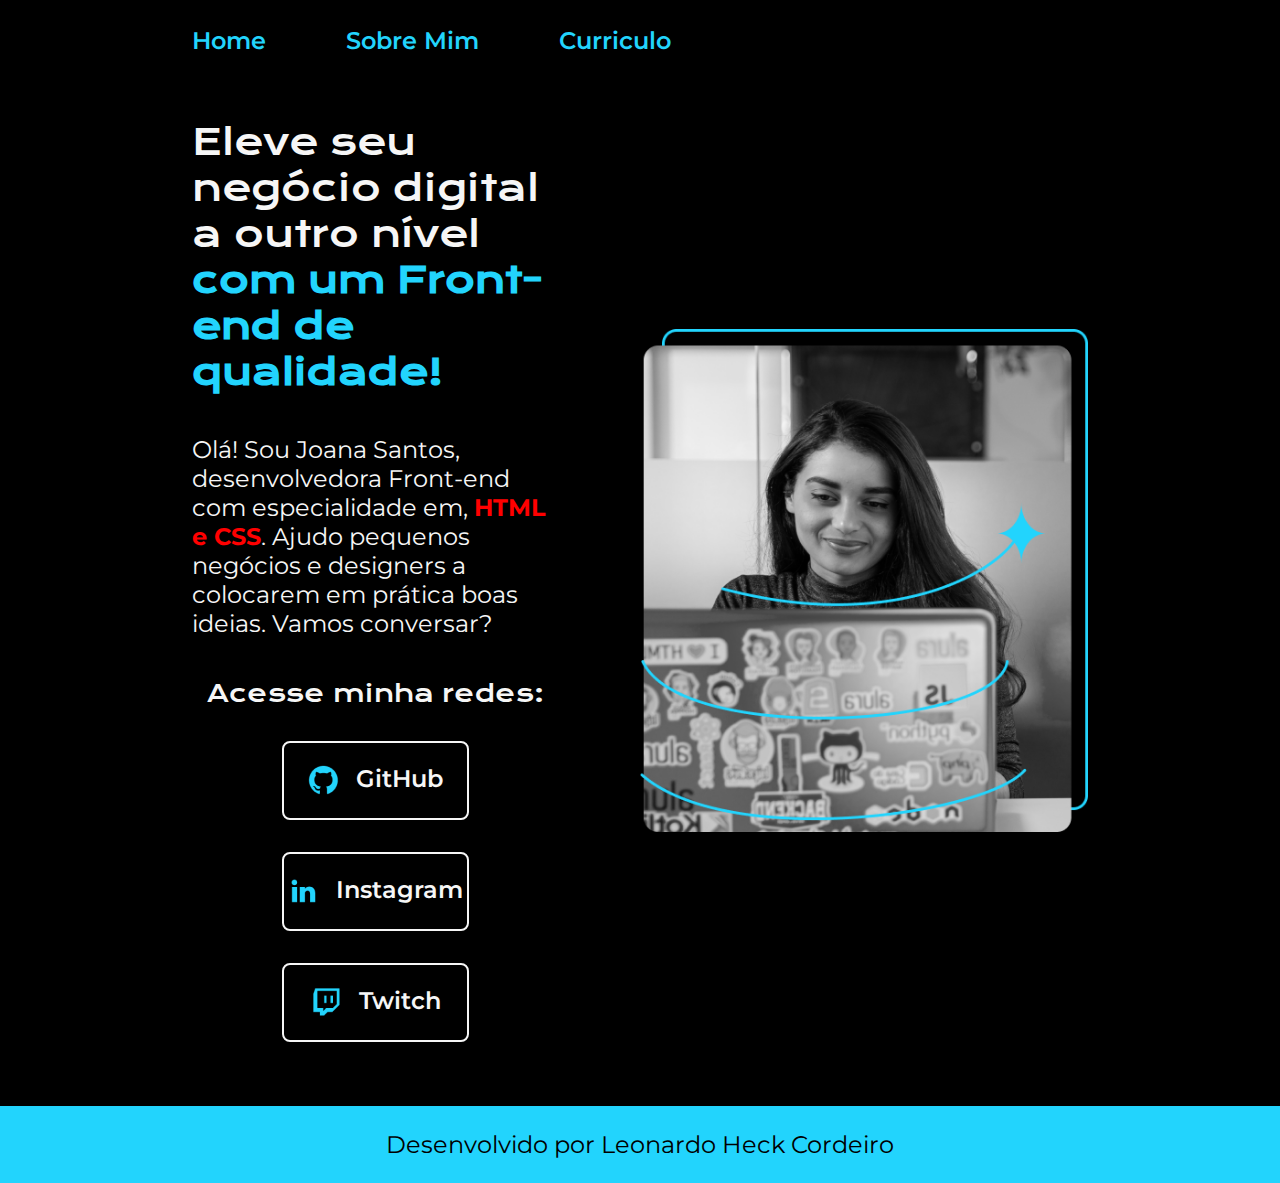
<file: index.html>
<!DOCTYPE html>
<html lang="pt-br">
<head>
    <meta charset="UTF-8">
    <meta name="viewport" content="width=device-width, initial-scale=1.0">
    <title>Portifolio</title>
    <link rel="stylesheet" href="/style/style.css">
</head>
<body>
    <header class="cabecalho">
        <nav class="cabecalho__menu">
            <a class="cabecalho__menu__link" href="index.html">Home</a>
            <a class="cabecalho__menu__link" href="about.html">Sobre Mim</a>
            <a class="cabecalho__menu__link" href="curriculo.html">Curriculo</a>
        </nav>
    </header>
    <main class="contenier">
        <section class="contenier__content">
            <h1 class="contenier__content__title">Eleve seu negócio digital a outro nível <strong class="titulo-destaque"> com um Front-end de qualidade!</strong></h1>
            <p class="contenier__content__texto">Olá! Sou Joana Santos, desenvolvedora Front-end com especialidade em, <strong class="paragrafo-destaque"> HTML e CSS</strong>. Ajudo pequenos negócios e designers a colocarem em prática boas ideias. Vamos conversar?</p>
            <div class="contenier__links">
                <h2 class="contenier__links__subtitulo">Acesse minha redes: </h2>
                <a class="contenier__links__navegacao" href="https://github.com/FooX-1999">
                    <img src="/assets/github.png" alt="logo da github">
                    GitHub
                </a>
                <a class="contenier__links__navegacao" href="https://www.linkedin.com/in/leonardo-heck-developer/">
                    <img src="/assets/linkedin.png" alt="logo da likedin">
                    Instagram
                </a>
                <a class="contenier__links__navegacao" href="www.google.com">
                    <img src="/assets/twitch.png" alt="logo da twitch">
                    Twitch
                </a>
            </div>
        </section>
        <img class="contenier_img" src="/assets/Imagem.png" alt="1">
    </main>
    <footer class="rodape">
        <p>Desenvolvido por Leonardo Heck Cordeiro</p>
    </footer>
</body>
</html>
</file>
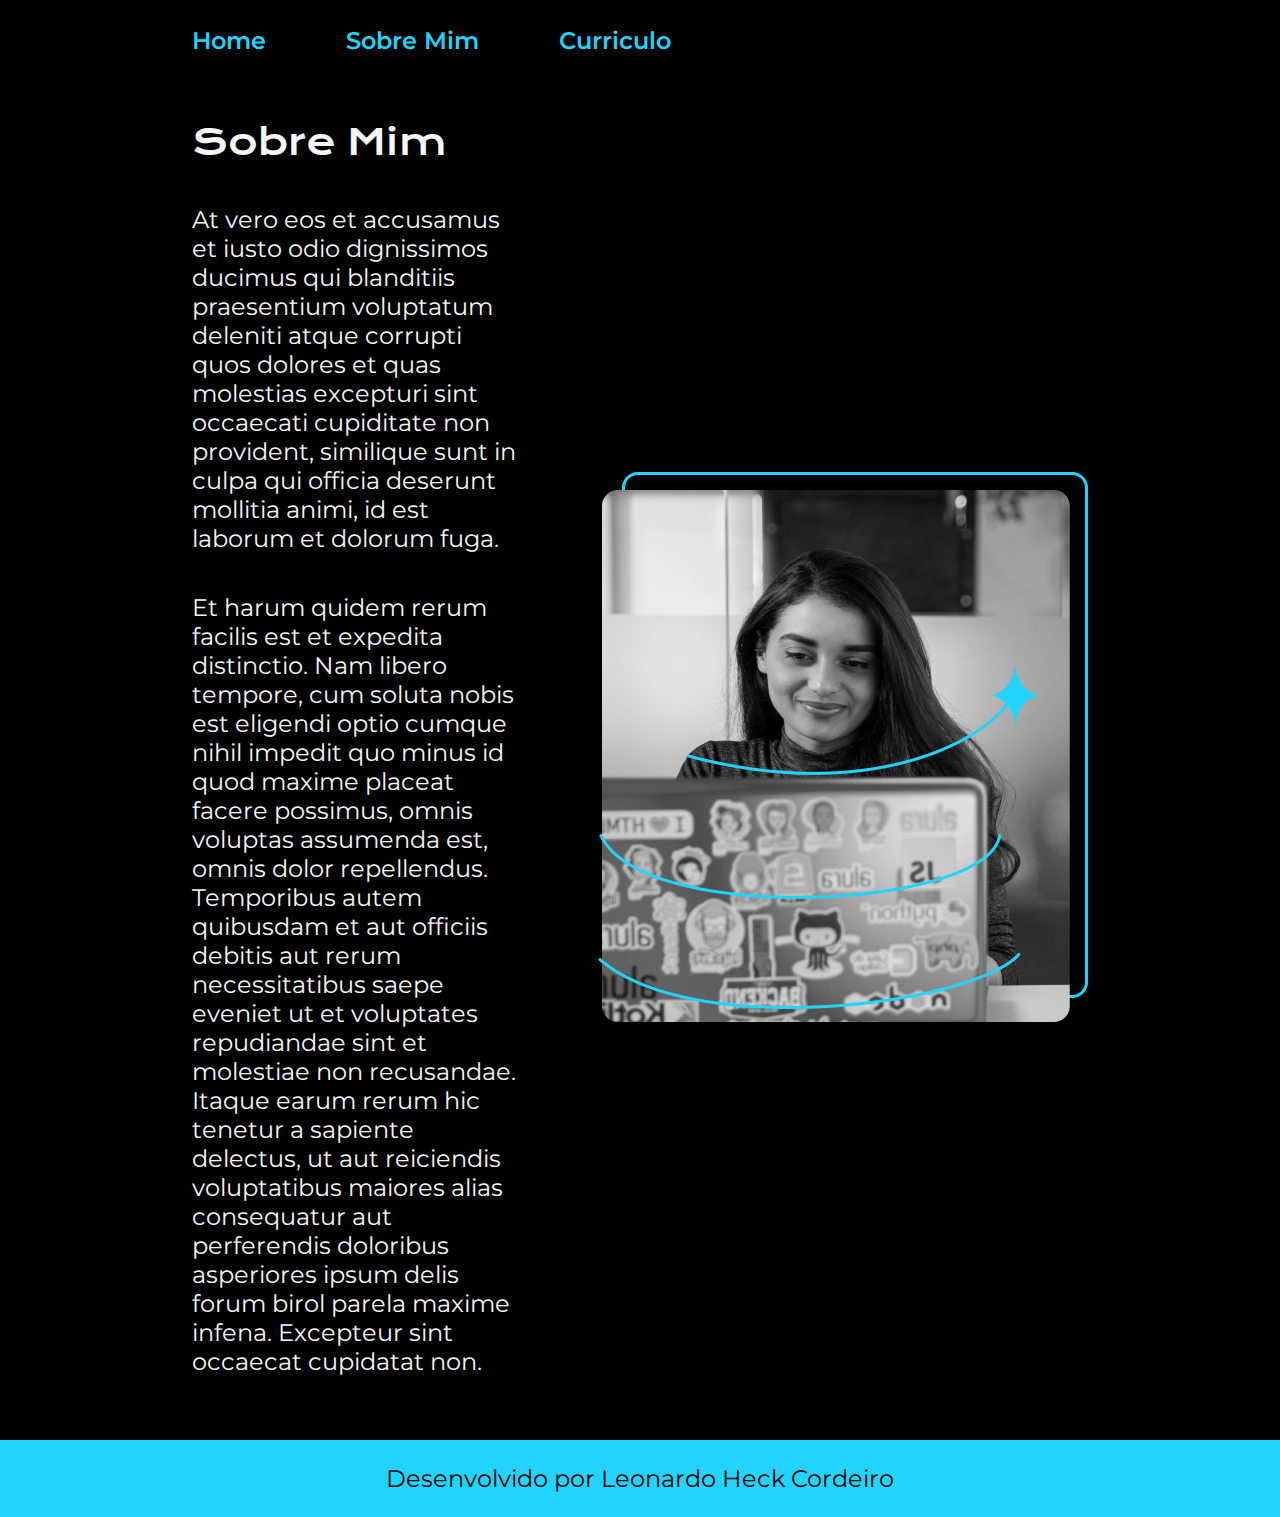
<file: about.html>
<!DOCTYPE html>
<html lang="pt-br">
<head>
    <link rel="stylesheet" href="/style/style.css">
    <meta charset="UTF-8">
    <meta name="viewport" content="width=device-width, initial-scale=1.0">
    <title>Sobre Mim</title>
</head>
<body>
    <header class="cabecalho">
        <nav class="cabecalho__menu">
            <a class="cabecalho__menu__link" href="index.html">Home</a>
            <a class="cabecalho__menu__link" href="about.html">Sobre Mim</a>
            <a class="cabecalho__menu__link" href="curriculo.html">Curriculo</a>
        </nav>
    </header>

    <main class="contenier">
        <section class="contenier__content">
            <h1 class="contenier__content__title">Sobre Mim</h1>
            <p class="contenier__content__texto">At vero eos et accusamus et iusto odio dignissimos ducimus qui blanditiis praesentium voluptatum deleniti atque corrupti quos dolores et quas molestias excepturi sint occaecati cupiditate non provident, similique sunt in culpa qui officia deserunt mollitia animi, id est laborum et dolorum fuga.</p>
            <p class="contenier__content__texto">Et harum quidem rerum facilis est et expedita distinctio. Nam libero tempore, cum soluta nobis est eligendi optio cumque nihil impedit quo minus id quod maxime placeat facere possimus, omnis voluptas assumenda est, omnis dolor repellendus. Temporibus autem quibusdam et aut officiis debitis aut rerum necessitatibus saepe eveniet ut et voluptates repudiandae sint et molestiae non recusandae. Itaque earum rerum hic tenetur a sapiente delectus, ut aut reiciendis voluptatibus maiores alias consequatur aut perferendis doloribus asperiores ipsum delis forum birol parela maxime infena. Excepteur sint occaecat cupidatat non.</p>
        
        </section>
        <img src="/assets/Imagem.png" alt="1">
        
    </main>

    <footer class="rodape">
        <p>Desenvolvido por Leonardo Heck Cordeiro</p>
    </footer>
</body>
</html>
</file>
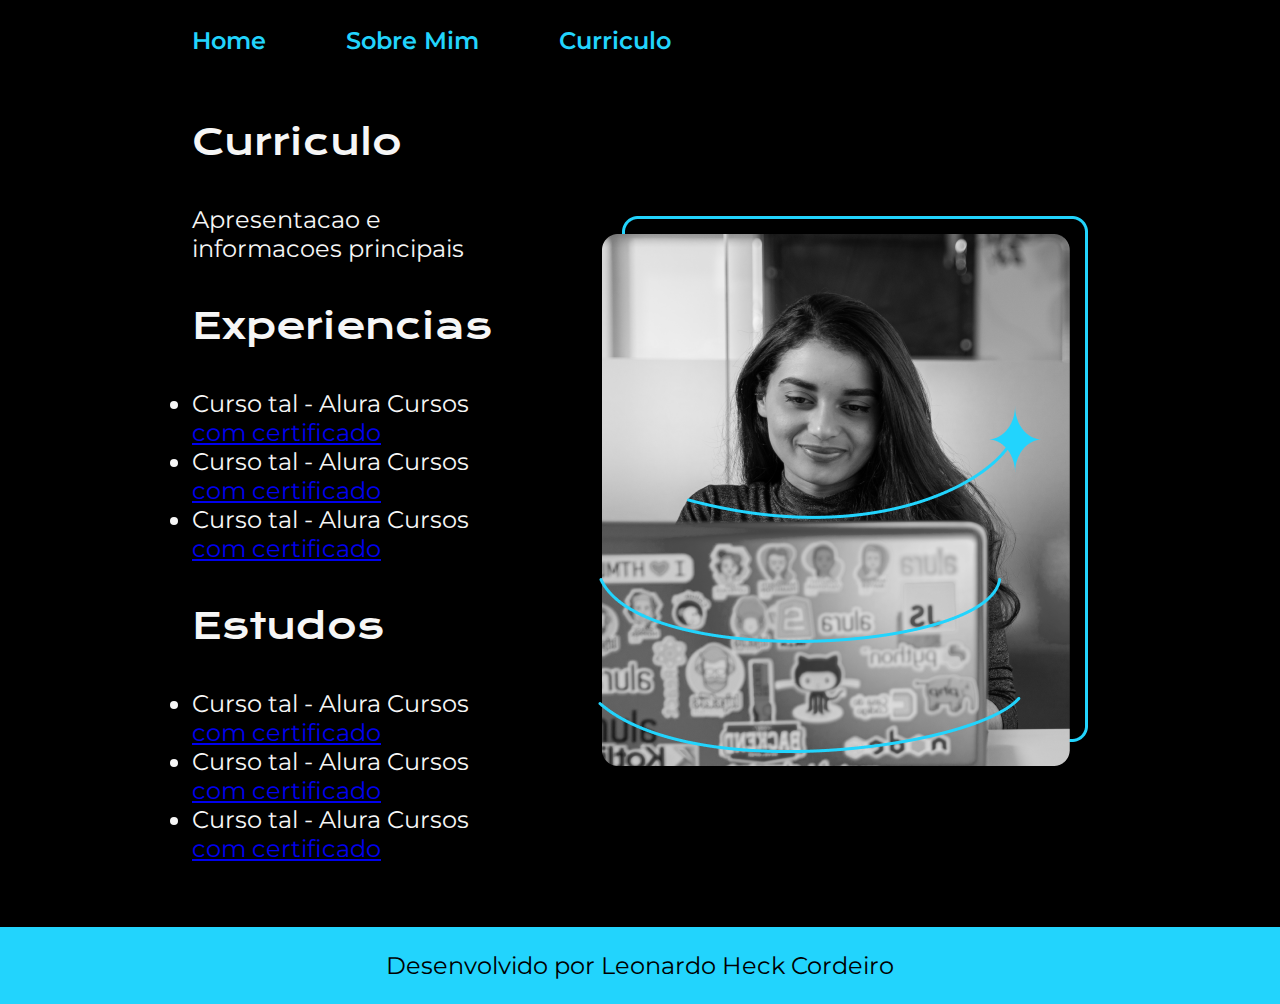
<file: curriculo.html>
<!DOCTYPE html>
<html lang="en">
<head>
    <link rel="stylesheet" href="/style/style.css">
    <meta charset="UTF-8">
    <meta name="viewport" content="width=device-width, initial-scale=1.0">
    <title>Curriculo</title>
</head>
<body>
    <header class="cabecalho">
        <nav class="cabecalho__menu">
            <a class="cabecalho__menu__link" href="index.html">Home</a>
            <a class="cabecalho__menu__link" href="about.html">Sobre Mim</a>
            <a class="cabecalho__menu__link" href="curriculo.html">Curriculo</a>
        </nav>
    </header>

    <main class="contenier">
        <section class="contenier__content">
            <h1 class="contenier__content__title">Curriculo</h1>
            <p class="contenier__content__texto">Apresentacao e informacoes principais</p>

            <h1 class="contenier__content__title">Experiencias</h1>

            <ul>
                <li class="contenier__content__texto">Curso tal - Alura Cursos <a href="linkdocertificado">com certificado</a> </li>
                <li class="contenier__content__texto">Curso tal - Alura Cursos <a href="linkdocertificado">com certificado</a> </li>
                <li class="contenier__content__texto">Curso tal - Alura Cursos <a href="linkdocertificado">com certificado</a> </li>
            </ul>  

            <h1 class="contenier__content__title">Estudos</h1>

            <ul>
                <li class="contenier__content__texto">Curso tal - Alura Cursos <a href="linkdocertificado">com certificado</a> </li>
                <li class="contenier__content__texto">Curso tal - Alura Cursos <a href="linkdocertificado">com certificado</a></li>
                <li class="contenier__content__texto">Curso tal - Alura Cursos <a href="linkdocertificado">com certificado</a></li>
            </ul>
        </section>
        <img src="/assets/Imagem.png" alt="1">
    </main>

    <footer class="rodape">
        <p>Desenvolvido por Leonardo Heck Cordeiro</p>
    </footer>
</body>
</html>
</file>
<file: style/style.css>
@import url('https://fonts.googleapis.com/css2?family=Krona+One&family=Montserrat:ital,wght@0,600;1,600&display=swap');

:root {
    --cor-primaria: #000000;
    --cor-segundaria: #f6f6f6;
    --cor-tercearia: #22d4fd;
    --cor-destaque: red;
    --cor-hover: #272727;

    --fonte-primaria: "Krona One", serif;
    --fonte-segundaria: "Montserrat", serif;
}

*{
    margin: 0;
    padding: 0;
}

body {
    box-sizing: border-box;
    background-color: var(--cor-primaria);
    color: var(--cor-segundaria);
}

.cabecalho{
    padding: 2% 0 0 15%;
}

.cabecalho__menu{
    display: flex;
    gap:80px;
}

.cabecalho__menu__link{
    font-family: var(--fonte-segundaria);
    font-size: 1.5rem;
    font-weight: 600;
    color: var(--cor-tercearia);
    text-decoration: none;
}


.paragrafo-destaque {
    color: var(--cor-destaque);
}
.contenier{
    padding: 5% 15%;
    display: flex;
    align-items: center;
    justify-content: space-between;
    gap: 82px;
}

.contenier__content{
    width: 50%;
    display: flex;
    flex-direction: column;
    gap: 40px;
}

.contenier__content__title{
    font-size: 2.25rem;
    font-family: var(--fonte-primaria);
    font-weight: 400;
    font-style: normal;
}

.titulo-destaque {
    color: var(--cor-tercearia);
}

.contenier__content__texto{
    font-size: 1.5rem;
    font-family: var(--fonte-segundaria);
    font-optical-sizing: auto;
    font-weight: 400;
    font-style: normal;
}

.contenier__links{
    display: flex;
    flex-direction: column;
    justify-content: space-between;
    align-items: center;
    gap: 32px;
}

.contenier__links__subtitulo{
    font-family: var(--fonte-primaria);
    font-weight: 400;
    font-size: 1.5rem;
}

.contenier__links__navegacao{
    display: flex;
    justify-content: center;
    gap: 16px;
    width: 50%;
    text-align: center;
    border-radius: 8px;
    font-size: 1.5rem;
    padding: 21.5px 0;
    text-decoration: none;
    color: var(--cor-segundaria);
    font-family: var(--fonte-segundaria);
    font-optical-sizing: auto;
    font-weight: 600;
    font-style: normal;
    border: 2px solid var(--cor-segundaria);
}

.contenier__links__link:hover{
    background-color: var(--cor-hover);
    font-size: 2.25rem;
    padding: 5%;
}

.contenier_img{
    width: 50%;
}

.rodape {
    color: #000000;
    background-color: var(--cor-tercearia);
    padding: 24px;
    text-align: center;
    font-family: var(--fonte-segundaria);
    font-size: 1.5rem;
    font-weight: 400px;
}

@media (max-width: 1200px) {
    
    .cabecalho {
        padding: 10%;   

    }

    .cabecalho__menu {
        justify-content: center;
    }


    .contenier {
        flex-direction: column-reverse;
        padding: 5%;
    }

    .contenier__content {
        width:auto;
    }


}
</file>
